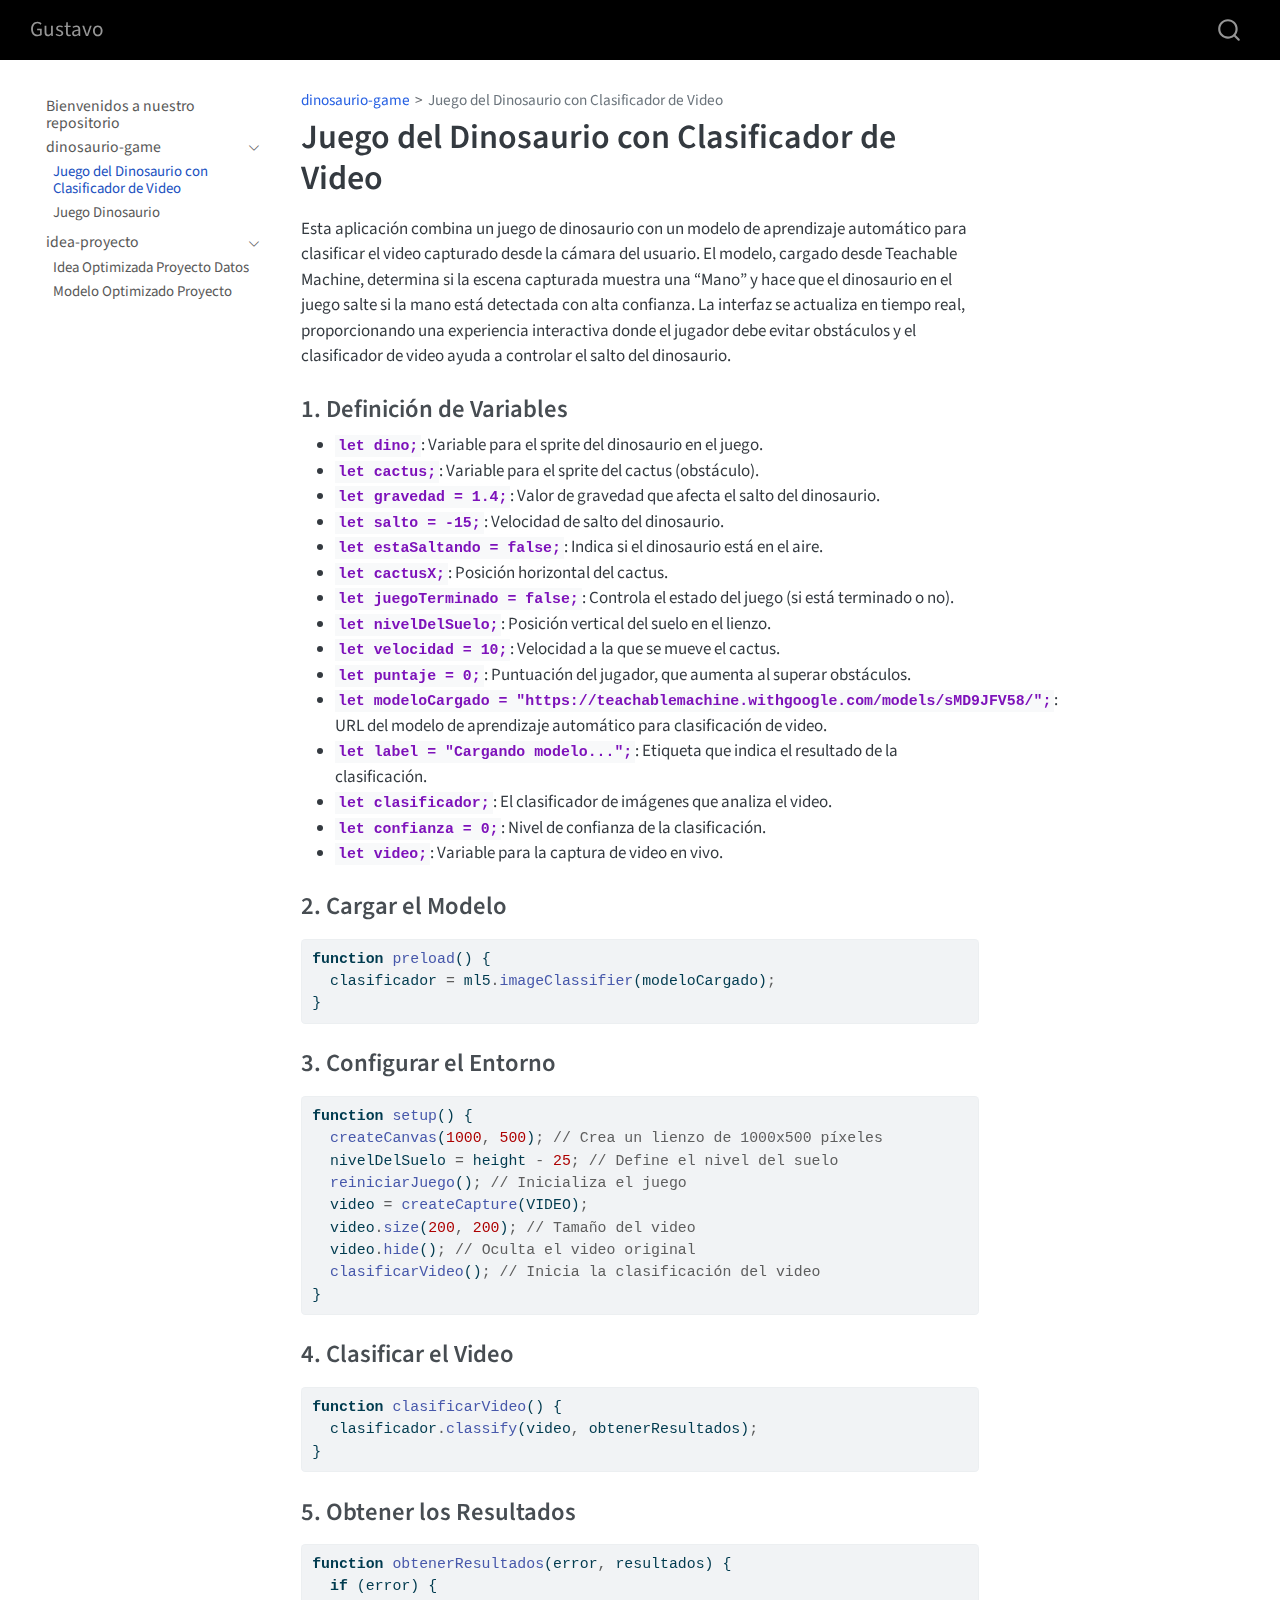
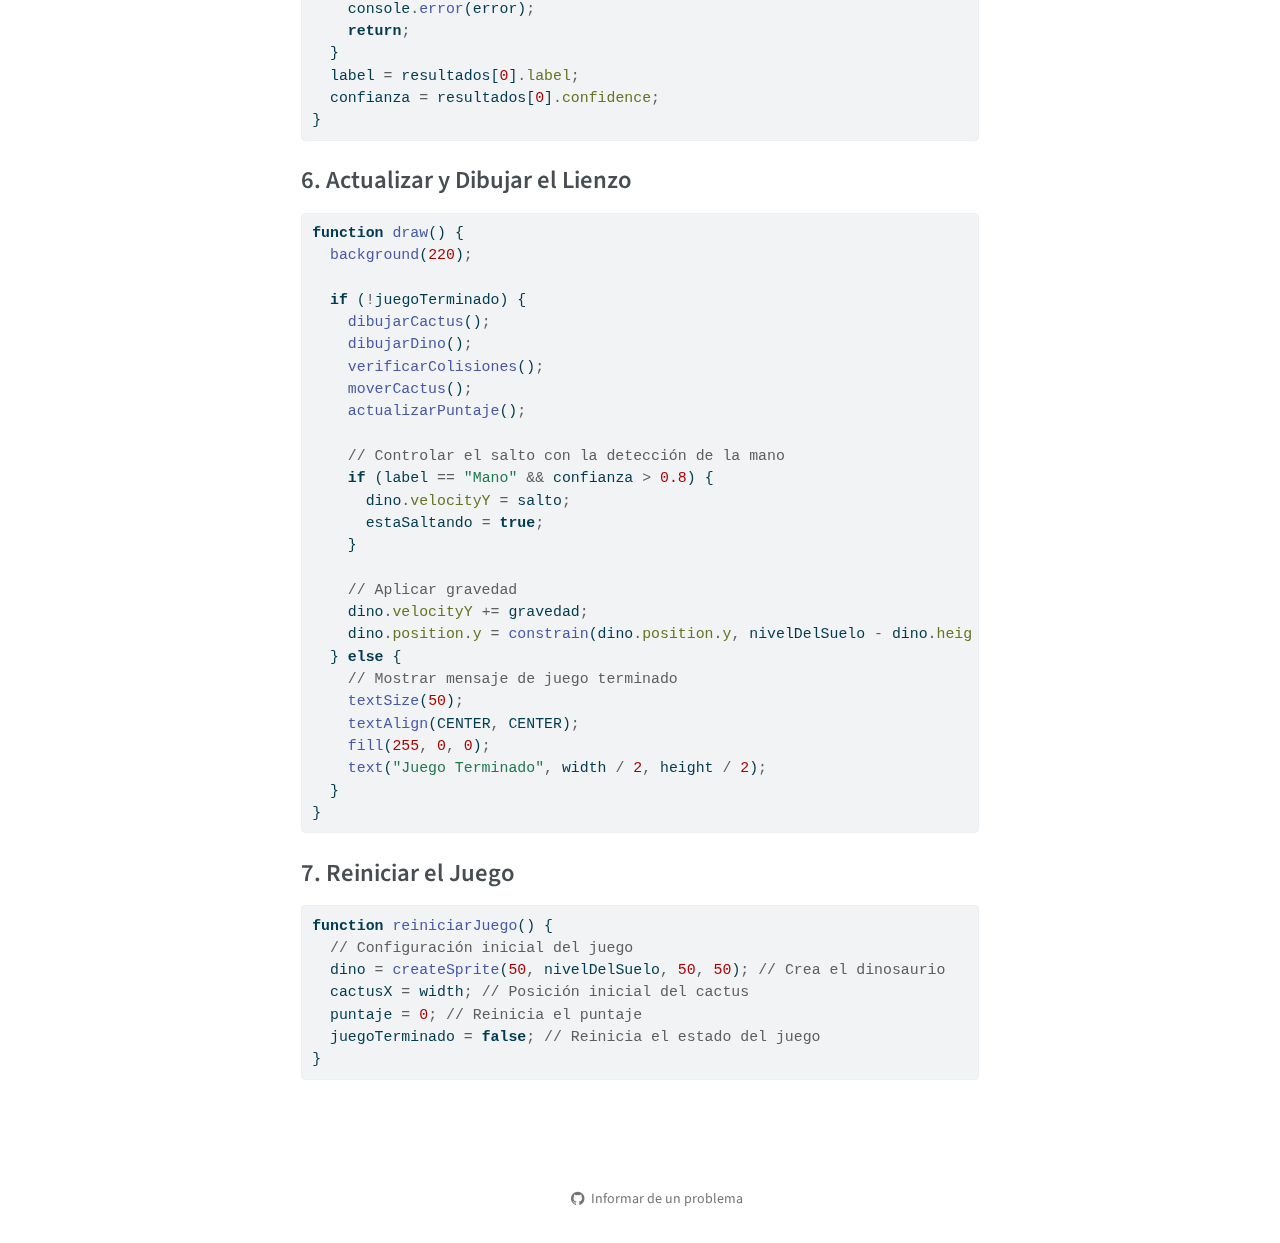
<file: dinosaurio-game/codigo-dinosario-game.html>
<!DOCTYPE html>
<html xmlns="http://www.w3.org/1999/xhtml" lang="es" xml:lang="es"><head>

<meta charset="utf-8">
<meta name="generator" content="quarto-1.5.57">

<meta name="viewport" content="width=device-width, initial-scale=1.0, user-scalable=yes">


<title>Juego del Dinosaurio con Clasificador de Video – Gustavo</title>
<style>
code{white-space: pre-wrap;}
span.smallcaps{font-variant: small-caps;}
div.columns{display: flex; gap: min(4vw, 1.5em);}
div.column{flex: auto; overflow-x: auto;}
div.hanging-indent{margin-left: 1.5em; text-indent: -1.5em;}
ul.task-list{list-style: none;}
ul.task-list li input[type="checkbox"] {
  width: 0.8em;
  margin: 0 0.8em 0.2em -1em; /* quarto-specific, see https://github.com/quarto-dev/quarto-cli/issues/4556 */ 
  vertical-align: middle;
}
/* CSS for syntax highlighting */
pre > code.sourceCode { white-space: pre; position: relative; }
pre > code.sourceCode > span { line-height: 1.25; }
pre > code.sourceCode > span:empty { height: 1.2em; }
.sourceCode { overflow: visible; }
code.sourceCode > span { color: inherit; text-decoration: inherit; }
div.sourceCode { margin: 1em 0; }
pre.sourceCode { margin: 0; }
@media screen {
div.sourceCode { overflow: auto; }
}
@media print {
pre > code.sourceCode { white-space: pre-wrap; }
pre > code.sourceCode > span { display: inline-block; text-indent: -5em; padding-left: 5em; }
}
pre.numberSource code
  { counter-reset: source-line 0; }
pre.numberSource code > span
  { position: relative; left: -4em; counter-increment: source-line; }
pre.numberSource code > span > a:first-child::before
  { content: counter(source-line);
    position: relative; left: -1em; text-align: right; vertical-align: baseline;
    border: none; display: inline-block;
    -webkit-touch-callout: none; -webkit-user-select: none;
    -khtml-user-select: none; -moz-user-select: none;
    -ms-user-select: none; user-select: none;
    padding: 0 4px; width: 4em;
  }
pre.numberSource { margin-left: 3em;  padding-left: 4px; }
div.sourceCode
  {   }
@media screen {
pre > code.sourceCode > span > a:first-child::before { text-decoration: underline; }
}
</style>


<script src="../site_libs/quarto-nav/quarto-nav.js"></script>
<script src="../site_libs/quarto-nav/headroom.min.js"></script>
<script src="../site_libs/clipboard/clipboard.min.js"></script>
<script src="../site_libs/quarto-search/autocomplete.umd.js"></script>
<script src="../site_libs/quarto-search/fuse.min.js"></script>
<script src="../site_libs/quarto-search/quarto-search.js"></script>
<meta name="quarto:offset" content="../">
<script src="../site_libs/quarto-html/quarto.js"></script>
<script src="../site_libs/quarto-html/popper.min.js"></script>
<script src="../site_libs/quarto-html/tippy.umd.min.js"></script>
<script src="../site_libs/quarto-html/anchor.min.js"></script>
<link href="../site_libs/quarto-html/tippy.css" rel="stylesheet">
<link href="../site_libs/quarto-html/quarto-syntax-highlighting.css" rel="stylesheet" id="quarto-text-highlighting-styles">
<script src="../site_libs/bootstrap/bootstrap.min.js"></script>
<link href="../site_libs/bootstrap/bootstrap-icons.css" rel="stylesheet">
<link href="../site_libs/bootstrap/bootstrap.min.css" rel="stylesheet" id="quarto-bootstrap" data-mode="light">
<script id="quarto-search-options" type="application/json">{
  "location": "navbar",
  "copy-button": false,
  "collapse-after": 3,
  "panel-placement": "end",
  "type": "overlay",
  "limit": 50,
  "keyboard-shortcut": [
    "f",
    "/",
    "s"
  ],
  "show-item-context": false,
  "language": {
    "search-no-results-text": "Sin resultados",
    "search-matching-documents-text": "documentos encontrados",
    "search-copy-link-title": "Copiar el enlace en la búsqueda",
    "search-hide-matches-text": "Ocultar resultados adicionales",
    "search-more-match-text": "resultado adicional en este documento",
    "search-more-matches-text": "resultados adicionales en este documento",
    "search-clear-button-title": "Borrar",
    "search-text-placeholder": "",
    "search-detached-cancel-button-title": "Cancelar",
    "search-submit-button-title": "Enviar",
    "search-label": "Buscar"
  }
}</script>


<link rel="stylesheet" href="../styles.css">
<link rel="stylesheet" href="clasificador.css">
<meta property="og:title" content="Juego del Dinosaurio con Clasificador de Video – Gustavo">
<meta property="og:description" content="Paginas">
<meta property="og:site_name" content="Gustavo">
<meta name="twitter:title" content="Juego del Dinosaurio con Clasificador de Video – Gustavo">
<meta name="twitter:description" content="Paginas">
<meta name="twitter:card" content="summary">
</head>

<body class="nav-sidebar floating nav-fixed">

<div id="quarto-search-results"></div>
  <header id="quarto-header" class="headroom fixed-top">
    <nav class="navbar navbar-expand-lg " data-bs-theme="dark">
      <div class="navbar-container container-fluid">
      <div class="navbar-brand-container mx-auto">
    <a class="navbar-brand" href="../index.html">
    <span class="navbar-title">Gustavo</span>
    </a>
  </div>
        <div class="quarto-navbar-tools tools-end">
</div>
          <div id="quarto-search" class="" title="Buscar"></div>
      </div> <!-- /container-fluid -->
    </nav>
  <nav class="quarto-secondary-nav">
    <div class="container-fluid d-flex">
      <button type="button" class="quarto-btn-toggle btn" data-bs-toggle="collapse" role="button" data-bs-target=".quarto-sidebar-collapse-item" aria-controls="quarto-sidebar" aria-expanded="false" aria-label="Alternar barra lateral" onclick="if (window.quartoToggleHeadroom) { window.quartoToggleHeadroom(); }">
        <i class="bi bi-layout-text-sidebar-reverse"></i>
      </button>
        <nav class="quarto-page-breadcrumbs" aria-label="breadcrumb"><ol class="breadcrumb"><li class="breadcrumb-item"><a href="../dinosaurio-game/codigo-dinosario-game.html">dinosaurio-game</a></li><li class="breadcrumb-item"><a href="../dinosaurio-game/codigo-dinosario-game.html">Juego del Dinosaurio con Clasificador de Video</a></li></ol></nav>
        <a class="flex-grow-1" role="navigation" data-bs-toggle="collapse" data-bs-target=".quarto-sidebar-collapse-item" aria-controls="quarto-sidebar" aria-expanded="false" aria-label="Alternar barra lateral" onclick="if (window.quartoToggleHeadroom) { window.quartoToggleHeadroom(); }">      
        </a>
    </div>
  </nav>
</header>
<!-- content -->
<div id="quarto-content" class="quarto-container page-columns page-rows-contents page-layout-article page-navbar">
<!-- sidebar -->
  <nav id="quarto-sidebar" class="sidebar collapse collapse-horizontal quarto-sidebar-collapse-item sidebar-navigation floating overflow-auto">
    <div class="sidebar-menu-container"> 
    <ul class="list-unstyled mt-1">
        <li class="sidebar-item">
  <div class="sidebar-item-container"> 
  <a href="../index.html" class="sidebar-item-text sidebar-link">
 <span class="menu-text">Bienvenidos a nuestro repositorio</span></a>
  </div>
</li>
        <li class="sidebar-item sidebar-item-section">
      <div class="sidebar-item-container"> 
            <a class="sidebar-item-text sidebar-link text-start" data-bs-toggle="collapse" data-bs-target="#quarto-sidebar-section-1" role="navigation" aria-expanded="true">
 <span class="menu-text">dinosaurio-game</span></a>
          <a class="sidebar-item-toggle text-start" data-bs-toggle="collapse" data-bs-target="#quarto-sidebar-section-1" role="navigation" aria-expanded="true" aria-label="Alternar sección">
            <i class="bi bi-chevron-right ms-2"></i>
          </a> 
      </div>
      <ul id="quarto-sidebar-section-1" class="collapse list-unstyled sidebar-section depth1 show">  
          <li class="sidebar-item">
  <div class="sidebar-item-container"> 
  <a href="../dinosaurio-game/codigo-dinosario-game.html" class="sidebar-item-text sidebar-link active">
 <span class="menu-text">Juego del Dinosaurio con Clasificador de Video</span></a>
  </div>
</li>
          <li class="sidebar-item">
  <div class="sidebar-item-container"> 
  <a href="../dinosaurio-game/dinosaurio-game.html" class="sidebar-item-text sidebar-link">
 <span class="menu-text">Juego Dinosaurio</span></a>
  </div>
</li>
      </ul>
  </li>
        <li class="sidebar-item sidebar-item-section">
      <div class="sidebar-item-container"> 
            <a class="sidebar-item-text sidebar-link text-start" data-bs-toggle="collapse" data-bs-target="#quarto-sidebar-section-2" role="navigation" aria-expanded="true">
 <span class="menu-text">idea-proyecto</span></a>
          <a class="sidebar-item-toggle text-start" data-bs-toggle="collapse" data-bs-target="#quarto-sidebar-section-2" role="navigation" aria-expanded="true" aria-label="Alternar sección">
            <i class="bi bi-chevron-right ms-2"></i>
          </a> 
      </div>
      <ul id="quarto-sidebar-section-2" class="collapse list-unstyled sidebar-section depth1 show">  
          <li class="sidebar-item">
  <div class="sidebar-item-container"> 
  <a href="../idea-proyecto/idea.html" class="sidebar-item-text sidebar-link">
 <span class="menu-text">Idea Optimizada Proyecto Datos</span></a>
  </div>
</li>
          <li class="sidebar-item">
  <div class="sidebar-item-container"> 
  <a href="../idea-proyecto/proyecto-v01.html" class="sidebar-item-text sidebar-link">
 <span class="menu-text">Modelo Optimizado Proyecto</span></a>
  </div>
</li>
      </ul>
  </li>
    </ul>
    </div>
</nav>
<div id="quarto-sidebar-glass" class="quarto-sidebar-collapse-item" data-bs-toggle="collapse" data-bs-target=".quarto-sidebar-collapse-item"></div>
<!-- margin-sidebar -->
    <div id="quarto-margin-sidebar" class="sidebar margin-sidebar zindex-bottom">
        
    </div>
<!-- main -->
<main class="content" id="quarto-document-content">

<header id="title-block-header" class="quarto-title-block default"><nav class="quarto-page-breadcrumbs quarto-title-breadcrumbs d-none d-lg-block" aria-label="breadcrumb"><ol class="breadcrumb"><li class="breadcrumb-item"><a href="../dinosaurio-game/codigo-dinosario-game.html">dinosaurio-game</a></li><li class="breadcrumb-item"><a href="../dinosaurio-game/codigo-dinosario-game.html">Juego del Dinosaurio con Clasificador de Video</a></li></ol></nav>
<div class="quarto-title">
<h1 class="title">Juego del Dinosaurio con Clasificador de Video</h1>
</div>



<div class="quarto-title-meta">

    
  
    
  </div>
  


</header>


<p>Esta aplicación combina un juego de dinosaurio con un modelo de aprendizaje automático para clasificar el video capturado desde la cámara del usuario. El modelo, cargado desde Teachable Machine, determina si la escena capturada muestra una “Mano” y hace que el dinosaurio en el juego salte si la mano está detectada con alta confianza. La interfaz se actualiza en tiempo real, proporcionando una experiencia interactiva donde el jugador debe evitar obstáculos y el clasificador de video ayuda a controlar el salto del dinosaurio.</p>
<section id="definición-de-variables" class="level3">
<h3 class="anchored" data-anchor-id="definición-de-variables">1. Definición de Variables</h3>
<ul>
<li><strong><code>let dino;</code></strong>: Variable para el sprite del dinosaurio en el juego.</li>
<li><strong><code>let cactus;</code></strong>: Variable para el sprite del cactus (obstáculo).</li>
<li><strong><code>let gravedad = 1.4;</code></strong>: Valor de gravedad que afecta el salto del dinosaurio.</li>
<li><strong><code>let salto = -15;</code></strong>: Velocidad de salto del dinosaurio.</li>
<li><strong><code>let estaSaltando = false;</code></strong>: Indica si el dinosaurio está en el aire.</li>
<li><strong><code>let cactusX;</code></strong>: Posición horizontal del cactus.</li>
<li><strong><code>let juegoTerminado = false;</code></strong>: Controla el estado del juego (si está terminado o no).</li>
<li><strong><code>let nivelDelSuelo;</code></strong>: Posición vertical del suelo en el lienzo.</li>
<li><strong><code>let velocidad = 10;</code></strong>: Velocidad a la que se mueve el cactus.</li>
<li><strong><code>let puntaje = 0;</code></strong>: Puntuación del jugador, que aumenta al superar obstáculos.</li>
<li><strong><code>let modeloCargado = "https://teachablemachine.withgoogle.com/models/sMD9JFV58/";</code></strong>: URL del modelo de aprendizaje automático para clasificación de video.</li>
<li><strong><code>let label = "Cargando modelo...";</code></strong>: Etiqueta que indica el resultado de la clasificación.</li>
<li><strong><code>let clasificador;</code></strong>: El clasificador de imágenes que analiza el video.</li>
<li><strong><code>let confianza = 0;</code></strong>: Nivel de confianza de la clasificación.</li>
<li><strong><code>let video;</code></strong>: Variable para la captura de video en vivo.</li>
</ul>
</section>
<section id="cargar-el-modelo" class="level3">
<h3 class="anchored" data-anchor-id="cargar-el-modelo">2. Cargar el Modelo</h3>
<div class="sourceCode" id="cb1"><pre class="sourceCode javascript code-with-copy"><code class="sourceCode javascript"><span id="cb1-1"><a href="#cb1-1" aria-hidden="true" tabindex="-1"></a><span class="kw">function</span> <span class="fu">preload</span>() {</span>
<span id="cb1-2"><a href="#cb1-2" aria-hidden="true" tabindex="-1"></a>  clasificador <span class="op">=</span> ml5<span class="op">.</span><span class="fu">imageClassifier</span>(modeloCargado)<span class="op">;</span></span>
<span id="cb1-3"><a href="#cb1-3" aria-hidden="true" tabindex="-1"></a>}</span></code><button title="Copiar al portapapeles" class="code-copy-button"><i class="bi"></i></button></pre></div>
</section>
<section id="configurar-el-entorno" class="level3">
<h3 class="anchored" data-anchor-id="configurar-el-entorno">3. Configurar el Entorno</h3>
<div class="sourceCode" id="cb2"><pre class="sourceCode javascript code-with-copy"><code class="sourceCode javascript"><span id="cb2-1"><a href="#cb2-1" aria-hidden="true" tabindex="-1"></a><span class="kw">function</span> <span class="fu">setup</span>() {</span>
<span id="cb2-2"><a href="#cb2-2" aria-hidden="true" tabindex="-1"></a>  <span class="fu">createCanvas</span>(<span class="dv">1000</span><span class="op">,</span> <span class="dv">500</span>)<span class="op">;</span> <span class="co">// Crea un lienzo de 1000x500 píxeles</span></span>
<span id="cb2-3"><a href="#cb2-3" aria-hidden="true" tabindex="-1"></a>  nivelDelSuelo <span class="op">=</span> height <span class="op">-</span> <span class="dv">25</span><span class="op">;</span> <span class="co">// Define el nivel del suelo</span></span>
<span id="cb2-4"><a href="#cb2-4" aria-hidden="true" tabindex="-1"></a>  <span class="fu">reiniciarJuego</span>()<span class="op">;</span> <span class="co">// Inicializa el juego</span></span>
<span id="cb2-5"><a href="#cb2-5" aria-hidden="true" tabindex="-1"></a>  video <span class="op">=</span> <span class="fu">createCapture</span>(VIDEO)<span class="op">;</span></span>
<span id="cb2-6"><a href="#cb2-6" aria-hidden="true" tabindex="-1"></a>  video<span class="op">.</span><span class="fu">size</span>(<span class="dv">200</span><span class="op">,</span> <span class="dv">200</span>)<span class="op">;</span> <span class="co">// Tamaño del video</span></span>
<span id="cb2-7"><a href="#cb2-7" aria-hidden="true" tabindex="-1"></a>  video<span class="op">.</span><span class="fu">hide</span>()<span class="op">;</span> <span class="co">// Oculta el video original</span></span>
<span id="cb2-8"><a href="#cb2-8" aria-hidden="true" tabindex="-1"></a>  <span class="fu">clasificarVideo</span>()<span class="op">;</span> <span class="co">// Inicia la clasificación del video</span></span>
<span id="cb2-9"><a href="#cb2-9" aria-hidden="true" tabindex="-1"></a>}</span></code><button title="Copiar al portapapeles" class="code-copy-button"><i class="bi"></i></button></pre></div>
</section>
<section id="clasificar-el-video" class="level3">
<h3 class="anchored" data-anchor-id="clasificar-el-video">4. Clasificar el Video</h3>
<div class="sourceCode" id="cb3"><pre class="sourceCode javascript code-with-copy"><code class="sourceCode javascript"><span id="cb3-1"><a href="#cb3-1" aria-hidden="true" tabindex="-1"></a><span class="kw">function</span> <span class="fu">clasificarVideo</span>() {</span>
<span id="cb3-2"><a href="#cb3-2" aria-hidden="true" tabindex="-1"></a>  clasificador<span class="op">.</span><span class="fu">classify</span>(video<span class="op">,</span> obtenerResultados)<span class="op">;</span></span>
<span id="cb3-3"><a href="#cb3-3" aria-hidden="true" tabindex="-1"></a>}</span></code><button title="Copiar al portapapeles" class="code-copy-button"><i class="bi"></i></button></pre></div>
</section>
<section id="obtener-los-resultados" class="level3">
<h3 class="anchored" data-anchor-id="obtener-los-resultados">5. Obtener los Resultados</h3>
<div class="sourceCode" id="cb4"><pre class="sourceCode javascript code-with-copy"><code class="sourceCode javascript"><span id="cb4-1"><a href="#cb4-1" aria-hidden="true" tabindex="-1"></a><span class="kw">function</span> <span class="fu">obtenerResultados</span>(error<span class="op">,</span> resultados) {</span>
<span id="cb4-2"><a href="#cb4-2" aria-hidden="true" tabindex="-1"></a>  <span class="cf">if</span> (error) {</span>
<span id="cb4-3"><a href="#cb4-3" aria-hidden="true" tabindex="-1"></a>    <span class="bu">console</span><span class="op">.</span><span class="fu">error</span>(error)<span class="op">;</span></span>
<span id="cb4-4"><a href="#cb4-4" aria-hidden="true" tabindex="-1"></a>    <span class="cf">return</span><span class="op">;</span></span>
<span id="cb4-5"><a href="#cb4-5" aria-hidden="true" tabindex="-1"></a>  }</span>
<span id="cb4-6"><a href="#cb4-6" aria-hidden="true" tabindex="-1"></a>  label <span class="op">=</span> resultados[<span class="dv">0</span>]<span class="op">.</span><span class="at">label</span><span class="op">;</span></span>
<span id="cb4-7"><a href="#cb4-7" aria-hidden="true" tabindex="-1"></a>  confianza <span class="op">=</span> resultados[<span class="dv">0</span>]<span class="op">.</span><span class="at">confidence</span><span class="op">;</span></span>
<span id="cb4-8"><a href="#cb4-8" aria-hidden="true" tabindex="-1"></a>}</span></code><button title="Copiar al portapapeles" class="code-copy-button"><i class="bi"></i></button></pre></div>
</section>
<section id="actualizar-y-dibujar-el-lienzo" class="level3">
<h3 class="anchored" data-anchor-id="actualizar-y-dibujar-el-lienzo">6. Actualizar y Dibujar el Lienzo</h3>
<div class="sourceCode" id="cb5"><pre class="sourceCode javascript code-with-copy"><code class="sourceCode javascript"><span id="cb5-1"><a href="#cb5-1" aria-hidden="true" tabindex="-1"></a><span class="kw">function</span> <span class="fu">draw</span>() {</span>
<span id="cb5-2"><a href="#cb5-2" aria-hidden="true" tabindex="-1"></a>  <span class="fu">background</span>(<span class="dv">220</span>)<span class="op">;</span></span>
<span id="cb5-3"><a href="#cb5-3" aria-hidden="true" tabindex="-1"></a></span>
<span id="cb5-4"><a href="#cb5-4" aria-hidden="true" tabindex="-1"></a>  <span class="cf">if</span> (<span class="op">!</span>juegoTerminado) {</span>
<span id="cb5-5"><a href="#cb5-5" aria-hidden="true" tabindex="-1"></a>    <span class="fu">dibujarCactus</span>()<span class="op">;</span></span>
<span id="cb5-6"><a href="#cb5-6" aria-hidden="true" tabindex="-1"></a>    <span class="fu">dibujarDino</span>()<span class="op">;</span></span>
<span id="cb5-7"><a href="#cb5-7" aria-hidden="true" tabindex="-1"></a>    <span class="fu">verificarColisiones</span>()<span class="op">;</span></span>
<span id="cb5-8"><a href="#cb5-8" aria-hidden="true" tabindex="-1"></a>    <span class="fu">moverCactus</span>()<span class="op">;</span></span>
<span id="cb5-9"><a href="#cb5-9" aria-hidden="true" tabindex="-1"></a>    <span class="fu">actualizarPuntaje</span>()<span class="op">;</span></span>
<span id="cb5-10"><a href="#cb5-10" aria-hidden="true" tabindex="-1"></a></span>
<span id="cb5-11"><a href="#cb5-11" aria-hidden="true" tabindex="-1"></a>    <span class="co">// Controlar el salto con la detección de la mano</span></span>
<span id="cb5-12"><a href="#cb5-12" aria-hidden="true" tabindex="-1"></a>    <span class="cf">if</span> (label <span class="op">==</span> <span class="st">"Mano"</span> <span class="op">&amp;&amp;</span> confianza <span class="op">&gt;</span> <span class="fl">0.8</span>) {</span>
<span id="cb5-13"><a href="#cb5-13" aria-hidden="true" tabindex="-1"></a>      dino<span class="op">.</span><span class="at">velocityY</span> <span class="op">=</span> salto<span class="op">;</span></span>
<span id="cb5-14"><a href="#cb5-14" aria-hidden="true" tabindex="-1"></a>      estaSaltando <span class="op">=</span> <span class="kw">true</span><span class="op">;</span></span>
<span id="cb5-15"><a href="#cb5-15" aria-hidden="true" tabindex="-1"></a>    }</span>
<span id="cb5-16"><a href="#cb5-16" aria-hidden="true" tabindex="-1"></a></span>
<span id="cb5-17"><a href="#cb5-17" aria-hidden="true" tabindex="-1"></a>    <span class="co">// Aplicar gravedad</span></span>
<span id="cb5-18"><a href="#cb5-18" aria-hidden="true" tabindex="-1"></a>    dino<span class="op">.</span><span class="at">velocityY</span> <span class="op">+=</span> gravedad<span class="op">;</span></span>
<span id="cb5-19"><a href="#cb5-19" aria-hidden="true" tabindex="-1"></a>    dino<span class="op">.</span><span class="at">position</span><span class="op">.</span><span class="at">y</span> <span class="op">=</span> <span class="fu">constrain</span>(dino<span class="op">.</span><span class="at">position</span><span class="op">.</span><span class="at">y</span><span class="op">,</span> nivelDelSuelo <span class="op">-</span> dino<span class="op">.</span><span class="at">height</span><span class="op">,</span> nivelDelSuelo)<span class="op">;</span></span>
<span id="cb5-20"><a href="#cb5-20" aria-hidden="true" tabindex="-1"></a>  } <span class="cf">else</span> {</span>
<span id="cb5-21"><a href="#cb5-21" aria-hidden="true" tabindex="-1"></a>    <span class="co">// Mostrar mensaje de juego terminado</span></span>
<span id="cb5-22"><a href="#cb5-22" aria-hidden="true" tabindex="-1"></a>    <span class="fu">textSize</span>(<span class="dv">50</span>)<span class="op">;</span></span>
<span id="cb5-23"><a href="#cb5-23" aria-hidden="true" tabindex="-1"></a>    <span class="fu">textAlign</span>(CENTER<span class="op">,</span> CENTER)<span class="op">;</span></span>
<span id="cb5-24"><a href="#cb5-24" aria-hidden="true" tabindex="-1"></a>    <span class="fu">fill</span>(<span class="dv">255</span><span class="op">,</span> <span class="dv">0</span><span class="op">,</span> <span class="dv">0</span>)<span class="op">;</span></span>
<span id="cb5-25"><a href="#cb5-25" aria-hidden="true" tabindex="-1"></a>    <span class="fu">text</span>(<span class="st">"Juego Terminado"</span><span class="op">,</span> width <span class="op">/</span> <span class="dv">2</span><span class="op">,</span> height <span class="op">/</span> <span class="dv">2</span>)<span class="op">;</span></span>
<span id="cb5-26"><a href="#cb5-26" aria-hidden="true" tabindex="-1"></a>  }</span>
<span id="cb5-27"><a href="#cb5-27" aria-hidden="true" tabindex="-1"></a>}</span></code><button title="Copiar al portapapeles" class="code-copy-button"><i class="bi"></i></button></pre></div>
</section>
<section id="reiniciar-el-juego" class="level3">
<h3 class="anchored" data-anchor-id="reiniciar-el-juego">7. Reiniciar el Juego</h3>
<div class="sourceCode" id="cb6"><pre class="sourceCode javascript code-with-copy"><code class="sourceCode javascript"><span id="cb6-1"><a href="#cb6-1" aria-hidden="true" tabindex="-1"></a><span class="kw">function</span> <span class="fu">reiniciarJuego</span>() {</span>
<span id="cb6-2"><a href="#cb6-2" aria-hidden="true" tabindex="-1"></a>  <span class="co">// Configuración inicial del juego</span></span>
<span id="cb6-3"><a href="#cb6-3" aria-hidden="true" tabindex="-1"></a>  dino <span class="op">=</span> <span class="fu">createSprite</span>(<span class="dv">50</span><span class="op">,</span> nivelDelSuelo<span class="op">,</span> <span class="dv">50</span><span class="op">,</span> <span class="dv">50</span>)<span class="op">;</span> <span class="co">// Crea el dinosaurio</span></span>
<span id="cb6-4"><a href="#cb6-4" aria-hidden="true" tabindex="-1"></a>  cactusX <span class="op">=</span> width<span class="op">;</span> <span class="co">// Posición inicial del cactus</span></span>
<span id="cb6-5"><a href="#cb6-5" aria-hidden="true" tabindex="-1"></a>  puntaje <span class="op">=</span> <span class="dv">0</span><span class="op">;</span> <span class="co">// Reinicia el puntaje</span></span>
<span id="cb6-6"><a href="#cb6-6" aria-hidden="true" tabindex="-1"></a>  juegoTerminado <span class="op">=</span> <span class="kw">false</span><span class="op">;</span> <span class="co">// Reinicia el estado del juego</span></span>
<span id="cb6-7"><a href="#cb6-7" aria-hidden="true" tabindex="-1"></a>}</span></code><button title="Copiar al portapapeles" class="code-copy-button"><i class="bi"></i></button></pre></div>


</section>

</main> <!-- /main -->
<script id="quarto-html-after-body" type="application/javascript">
window.document.addEventListener("DOMContentLoaded", function (event) {
  const toggleBodyColorMode = (bsSheetEl) => {
    const mode = bsSheetEl.getAttribute("data-mode");
    const bodyEl = window.document.querySelector("body");
    if (mode === "dark") {
      bodyEl.classList.add("quarto-dark");
      bodyEl.classList.remove("quarto-light");
    } else {
      bodyEl.classList.add("quarto-light");
      bodyEl.classList.remove("quarto-dark");
    }
  }
  const toggleBodyColorPrimary = () => {
    const bsSheetEl = window.document.querySelector("link#quarto-bootstrap");
    if (bsSheetEl) {
      toggleBodyColorMode(bsSheetEl);
    }
  }
  toggleBodyColorPrimary();  
  const icon = "";
  const anchorJS = new window.AnchorJS();
  anchorJS.options = {
    placement: 'right',
    icon: icon
  };
  anchorJS.add('.anchored');
  const isCodeAnnotation = (el) => {
    for (const clz of el.classList) {
      if (clz.startsWith('code-annotation-')) {                     
        return true;
      }
    }
    return false;
  }
  const onCopySuccess = function(e) {
    // button target
    const button = e.trigger;
    // don't keep focus
    button.blur();
    // flash "checked"
    button.classList.add('code-copy-button-checked');
    var currentTitle = button.getAttribute("title");
    button.setAttribute("title", "Copiado");
    let tooltip;
    if (window.bootstrap) {
      button.setAttribute("data-bs-toggle", "tooltip");
      button.setAttribute("data-bs-placement", "left");
      button.setAttribute("data-bs-title", "Copiado");
      tooltip = new bootstrap.Tooltip(button, 
        { trigger: "manual", 
          customClass: "code-copy-button-tooltip",
          offset: [0, -8]});
      tooltip.show();    
    }
    setTimeout(function() {
      if (tooltip) {
        tooltip.hide();
        button.removeAttribute("data-bs-title");
        button.removeAttribute("data-bs-toggle");
        button.removeAttribute("data-bs-placement");
      }
      button.setAttribute("title", currentTitle);
      button.classList.remove('code-copy-button-checked');
    }, 1000);
    // clear code selection
    e.clearSelection();
  }
  const getTextToCopy = function(trigger) {
      const codeEl = trigger.previousElementSibling.cloneNode(true);
      for (const childEl of codeEl.children) {
        if (isCodeAnnotation(childEl)) {
          childEl.remove();
        }
      }
      return codeEl.innerText;
  }
  const clipboard = new window.ClipboardJS('.code-copy-button:not([data-in-quarto-modal])', {
    text: getTextToCopy
  });
  clipboard.on('success', onCopySuccess);
  if (window.document.getElementById('quarto-embedded-source-code-modal')) {
    // For code content inside modals, clipBoardJS needs to be initialized with a container option
    // TODO: Check when it could be a function (https://github.com/zenorocha/clipboard.js/issues/860)
    const clipboardModal = new window.ClipboardJS('.code-copy-button[data-in-quarto-modal]', {
      text: getTextToCopy,
      container: window.document.getElementById('quarto-embedded-source-code-modal')
    });
    clipboardModal.on('success', onCopySuccess);
  }
    var localhostRegex = new RegExp(/^(?:http|https):\/\/localhost\:?[0-9]*\//);
    var mailtoRegex = new RegExp(/^mailto:/);
      var filterRegex = new RegExp("https:\/\/g\.diaz14\.github\.io\/Gustavo");
    var isInternal = (href) => {
        return filterRegex.test(href) || localhostRegex.test(href) || mailtoRegex.test(href);
    }
    // Inspect non-navigation links and adorn them if external
 	var links = window.document.querySelectorAll('a[href]:not(.nav-link):not(.navbar-brand):not(.toc-action):not(.sidebar-link):not(.sidebar-item-toggle):not(.pagination-link):not(.no-external):not([aria-hidden]):not(.dropdown-item):not(.quarto-navigation-tool):not(.about-link)');
    for (var i=0; i<links.length; i++) {
      const link = links[i];
      if (!isInternal(link.href)) {
        // undo the damage that might have been done by quarto-nav.js in the case of
        // links that we want to consider external
        if (link.dataset.originalHref !== undefined) {
          link.href = link.dataset.originalHref;
        }
      }
    }
  function tippyHover(el, contentFn, onTriggerFn, onUntriggerFn) {
    const config = {
      allowHTML: true,
      maxWidth: 500,
      delay: 100,
      arrow: false,
      appendTo: function(el) {
          return el.parentElement;
      },
      interactive: true,
      interactiveBorder: 10,
      theme: 'quarto',
      placement: 'bottom-start',
    };
    if (contentFn) {
      config.content = contentFn;
    }
    if (onTriggerFn) {
      config.onTrigger = onTriggerFn;
    }
    if (onUntriggerFn) {
      config.onUntrigger = onUntriggerFn;
    }
    window.tippy(el, config); 
  }
  const noterefs = window.document.querySelectorAll('a[role="doc-noteref"]');
  for (var i=0; i<noterefs.length; i++) {
    const ref = noterefs[i];
    tippyHover(ref, function() {
      // use id or data attribute instead here
      let href = ref.getAttribute('data-footnote-href') || ref.getAttribute('href');
      try { href = new URL(href).hash; } catch {}
      const id = href.replace(/^#\/?/, "");
      const note = window.document.getElementById(id);
      if (note) {
        return note.innerHTML;
      } else {
        return "";
      }
    });
  }
  const xrefs = window.document.querySelectorAll('a.quarto-xref');
  const processXRef = (id, note) => {
    // Strip column container classes
    const stripColumnClz = (el) => {
      el.classList.remove("page-full", "page-columns");
      if (el.children) {
        for (const child of el.children) {
          stripColumnClz(child);
        }
      }
    }
    stripColumnClz(note)
    if (id === null || id.startsWith('sec-')) {
      // Special case sections, only their first couple elements
      const container = document.createElement("div");
      if (note.children && note.children.length > 2) {
        container.appendChild(note.children[0].cloneNode(true));
        for (let i = 1; i < note.children.length; i++) {
          const child = note.children[i];
          if (child.tagName === "P" && child.innerText === "") {
            continue;
          } else {
            container.appendChild(child.cloneNode(true));
            break;
          }
        }
        if (window.Quarto?.typesetMath) {
          window.Quarto.typesetMath(container);
        }
        return container.innerHTML
      } else {
        if (window.Quarto?.typesetMath) {
          window.Quarto.typesetMath(note);
        }
        return note.innerHTML;
      }
    } else {
      // Remove any anchor links if they are present
      const anchorLink = note.querySelector('a.anchorjs-link');
      if (anchorLink) {
        anchorLink.remove();
      }
      if (window.Quarto?.typesetMath) {
        window.Quarto.typesetMath(note);
      }
      // TODO in 1.5, we should make sure this works without a callout special case
      if (note.classList.contains("callout")) {
        return note.outerHTML;
      } else {
        return note.innerHTML;
      }
    }
  }
  for (var i=0; i<xrefs.length; i++) {
    const xref = xrefs[i];
    tippyHover(xref, undefined, function(instance) {
      instance.disable();
      let url = xref.getAttribute('href');
      let hash = undefined; 
      if (url.startsWith('#')) {
        hash = url;
      } else {
        try { hash = new URL(url).hash; } catch {}
      }
      if (hash) {
        const id = hash.replace(/^#\/?/, "");
        const note = window.document.getElementById(id);
        if (note !== null) {
          try {
            const html = processXRef(id, note.cloneNode(true));
            instance.setContent(html);
          } finally {
            instance.enable();
            instance.show();
          }
        } else {
          // See if we can fetch this
          fetch(url.split('#')[0])
          .then(res => res.text())
          .then(html => {
            const parser = new DOMParser();
            const htmlDoc = parser.parseFromString(html, "text/html");
            const note = htmlDoc.getElementById(id);
            if (note !== null) {
              const html = processXRef(id, note);
              instance.setContent(html);
            } 
          }).finally(() => {
            instance.enable();
            instance.show();
          });
        }
      } else {
        // See if we can fetch a full url (with no hash to target)
        // This is a special case and we should probably do some content thinning / targeting
        fetch(url)
        .then(res => res.text())
        .then(html => {
          const parser = new DOMParser();
          const htmlDoc = parser.parseFromString(html, "text/html");
          const note = htmlDoc.querySelector('main.content');
          if (note !== null) {
            // This should only happen for chapter cross references
            // (since there is no id in the URL)
            // remove the first header
            if (note.children.length > 0 && note.children[0].tagName === "HEADER") {
              note.children[0].remove();
            }
            const html = processXRef(null, note);
            instance.setContent(html);
          } 
        }).finally(() => {
          instance.enable();
          instance.show();
        });
      }
    }, function(instance) {
    });
  }
      let selectedAnnoteEl;
      const selectorForAnnotation = ( cell, annotation) => {
        let cellAttr = 'data-code-cell="' + cell + '"';
        let lineAttr = 'data-code-annotation="' +  annotation + '"';
        const selector = 'span[' + cellAttr + '][' + lineAttr + ']';
        return selector;
      }
      const selectCodeLines = (annoteEl) => {
        const doc = window.document;
        const targetCell = annoteEl.getAttribute("data-target-cell");
        const targetAnnotation = annoteEl.getAttribute("data-target-annotation");
        const annoteSpan = window.document.querySelector(selectorForAnnotation(targetCell, targetAnnotation));
        const lines = annoteSpan.getAttribute("data-code-lines").split(",");
        const lineIds = lines.map((line) => {
          return targetCell + "-" + line;
        })
        let top = null;
        let height = null;
        let parent = null;
        if (lineIds.length > 0) {
            //compute the position of the single el (top and bottom and make a div)
            const el = window.document.getElementById(lineIds[0]);
            top = el.offsetTop;
            height = el.offsetHeight;
            parent = el.parentElement.parentElement;
          if (lineIds.length > 1) {
            const lastEl = window.document.getElementById(lineIds[lineIds.length - 1]);
            const bottom = lastEl.offsetTop + lastEl.offsetHeight;
            height = bottom - top;
          }
          if (top !== null && height !== null && parent !== null) {
            // cook up a div (if necessary) and position it 
            let div = window.document.getElementById("code-annotation-line-highlight");
            if (div === null) {
              div = window.document.createElement("div");
              div.setAttribute("id", "code-annotation-line-highlight");
              div.style.position = 'absolute';
              parent.appendChild(div);
            }
            div.style.top = top - 2 + "px";
            div.style.height = height + 4 + "px";
            div.style.left = 0;
            let gutterDiv = window.document.getElementById("code-annotation-line-highlight-gutter");
            if (gutterDiv === null) {
              gutterDiv = window.document.createElement("div");
              gutterDiv.setAttribute("id", "code-annotation-line-highlight-gutter");
              gutterDiv.style.position = 'absolute';
              const codeCell = window.document.getElementById(targetCell);
              const gutter = codeCell.querySelector('.code-annotation-gutter');
              gutter.appendChild(gutterDiv);
            }
            gutterDiv.style.top = top - 2 + "px";
            gutterDiv.style.height = height + 4 + "px";
          }
          selectedAnnoteEl = annoteEl;
        }
      };
      const unselectCodeLines = () => {
        const elementsIds = ["code-annotation-line-highlight", "code-annotation-line-highlight-gutter"];
        elementsIds.forEach((elId) => {
          const div = window.document.getElementById(elId);
          if (div) {
            div.remove();
          }
        });
        selectedAnnoteEl = undefined;
      };
        // Handle positioning of the toggle
    window.addEventListener(
      "resize",
      throttle(() => {
        elRect = undefined;
        if (selectedAnnoteEl) {
          selectCodeLines(selectedAnnoteEl);
        }
      }, 10)
    );
    function throttle(fn, ms) {
    let throttle = false;
    let timer;
      return (...args) => {
        if(!throttle) { // first call gets through
            fn.apply(this, args);
            throttle = true;
        } else { // all the others get throttled
            if(timer) clearTimeout(timer); // cancel #2
            timer = setTimeout(() => {
              fn.apply(this, args);
              timer = throttle = false;
            }, ms);
        }
      };
    }
      // Attach click handler to the DT
      const annoteDls = window.document.querySelectorAll('dt[data-target-cell]');
      for (const annoteDlNode of annoteDls) {
        annoteDlNode.addEventListener('click', (event) => {
          const clickedEl = event.target;
          if (clickedEl !== selectedAnnoteEl) {
            unselectCodeLines();
            const activeEl = window.document.querySelector('dt[data-target-cell].code-annotation-active');
            if (activeEl) {
              activeEl.classList.remove('code-annotation-active');
            }
            selectCodeLines(clickedEl);
            clickedEl.classList.add('code-annotation-active');
          } else {
            // Unselect the line
            unselectCodeLines();
            clickedEl.classList.remove('code-annotation-active');
          }
        });
      }
  const findCites = (el) => {
    const parentEl = el.parentElement;
    if (parentEl) {
      const cites = parentEl.dataset.cites;
      if (cites) {
        return {
          el,
          cites: cites.split(' ')
        };
      } else {
        return findCites(el.parentElement)
      }
    } else {
      return undefined;
    }
  };
  var bibliorefs = window.document.querySelectorAll('a[role="doc-biblioref"]');
  for (var i=0; i<bibliorefs.length; i++) {
    const ref = bibliorefs[i];
    const citeInfo = findCites(ref);
    if (citeInfo) {
      tippyHover(citeInfo.el, function() {
        var popup = window.document.createElement('div');
        citeInfo.cites.forEach(function(cite) {
          var citeDiv = window.document.createElement('div');
          citeDiv.classList.add('hanging-indent');
          citeDiv.classList.add('csl-entry');
          var biblioDiv = window.document.getElementById('ref-' + cite);
          if (biblioDiv) {
            citeDiv.innerHTML = biblioDiv.innerHTML;
          }
          popup.appendChild(citeDiv);
        });
        return popup.innerHTML;
      });
    }
  }
});
</script>
</div> <!-- /content -->




<footer class="footer"><div class="nav-footer"><div class="nav-footer-center"><div class="toc-actions"><ul><li><a href="https://github.com/g.diaz14/Gustavo/issues/new" class="toc-action"><i class="bi bi-github"></i>Informar de un problema</a></li></ul></div></div></div></footer></body></html>
</file>
<file: site_libs/quarto-html/tippy.css>
.tippy-box[data-animation=fade][data-state=hidden]{opacity:0}[data-tippy-root]{max-width:calc(100vw - 10px)}.tippy-box{position:relative;background-color:#333;color:#fff;border-radius:4px;font-size:14px;line-height:1.4;white-space:normal;outline:0;transition-property:transform,visibility,opacity}.tippy-box[data-placement^=top]>.tippy-arrow{bottom:0}.tippy-box[data-placement^=top]>.tippy-arrow:before{bottom:-7px;left:0;border-width:8px 8px 0;border-top-color:initial;transform-origin:center top}.tippy-box[data-placement^=bottom]>.tippy-arrow{top:0}.tippy-box[data-placement^=bottom]>.tippy-arrow:before{top:-7px;left:0;border-width:0 8px 8px;border-bottom-color:initial;transform-origin:center bottom}.tippy-box[data-placement^=left]>.tippy-arrow{right:0}.tippy-box[data-placement^=left]>.tippy-arrow:before{border-width:8px 0 8px 8px;border-left-color:initial;right:-7px;transform-origin:center left}.tippy-box[data-placement^=right]>.tippy-arrow{left:0}.tippy-box[data-placement^=right]>.tippy-arrow:before{left:-7px;border-width:8px 8px 8px 0;border-right-color:initial;transform-origin:center right}.tippy-box[data-inertia][data-state=visible]{transition-timing-function:cubic-bezier(.54,1.5,.38,1.11)}.tippy-arrow{width:16px;height:16px;color:#333}.tippy-arrow:before{content:"";position:absolute;border-color:transparent;border-style:solid}.tippy-content{position:relative;padding:5px 9px;z-index:1}
</file>
<file: site_libs/quarto-html/quarto-syntax-highlighting.css>
/* quarto syntax highlight colors */
:root {
  --quarto-hl-ot-color: #003B4F;
  --quarto-hl-at-color: #657422;
  --quarto-hl-ss-color: #20794D;
  --quarto-hl-an-color: #5E5E5E;
  --quarto-hl-fu-color: #4758AB;
  --quarto-hl-st-color: #20794D;
  --quarto-hl-cf-color: #003B4F;
  --quarto-hl-op-color: #5E5E5E;
  --quarto-hl-er-color: #AD0000;
  --quarto-hl-bn-color: #AD0000;
  --quarto-hl-al-color: #AD0000;
  --quarto-hl-va-color: #111111;
  --quarto-hl-bu-color: inherit;
  --quarto-hl-ex-color: inherit;
  --quarto-hl-pp-color: #AD0000;
  --quarto-hl-in-color: #5E5E5E;
  --quarto-hl-vs-color: #20794D;
  --quarto-hl-wa-color: #5E5E5E;
  --quarto-hl-do-color: #5E5E5E;
  --quarto-hl-im-color: #00769E;
  --quarto-hl-ch-color: #20794D;
  --quarto-hl-dt-color: #AD0000;
  --quarto-hl-fl-color: #AD0000;
  --quarto-hl-co-color: #5E5E5E;
  --quarto-hl-cv-color: #5E5E5E;
  --quarto-hl-cn-color: #8f5902;
  --quarto-hl-sc-color: #5E5E5E;
  --quarto-hl-dv-color: #AD0000;
  --quarto-hl-kw-color: #003B4F;
}

/* other quarto variables */
:root {
  --quarto-font-monospace: SFMono-Regular, Menlo, Monaco, Consolas, "Liberation Mono", "Courier New", monospace;
}

pre > code.sourceCode > span {
  color: #003B4F;
}

code span {
  color: #003B4F;
}

code.sourceCode > span {
  color: #003B4F;
}

div.sourceCode,
div.sourceCode pre.sourceCode {
  color: #003B4F;
}

code span.ot {
  color: #003B4F;
  font-style: inherit;
}

code span.at {
  color: #657422;
  font-style: inherit;
}

code span.ss {
  color: #20794D;
  font-style: inherit;
}

code span.an {
  color: #5E5E5E;
  font-style: inherit;
}

code span.fu {
  color: #4758AB;
  font-style: inherit;
}

code span.st {
  color: #20794D;
  font-style: inherit;
}

code span.cf {
  color: #003B4F;
  font-weight: bold;
  font-style: inherit;
}

code span.op {
  color: #5E5E5E;
  font-style: inherit;
}

code span.er {
  color: #AD0000;
  font-style: inherit;
}

code span.bn {
  color: #AD0000;
  font-style: inherit;
}

code span.al {
  color: #AD0000;
  font-style: inherit;
}

code span.va {
  color: #111111;
  font-style: inherit;
}

code span.bu {
  font-style: inherit;
}

code span.ex {
  font-style: inherit;
}

code span.pp {
  color: #AD0000;
  font-style: inherit;
}

code span.in {
  color: #5E5E5E;
  font-style: inherit;
}

code span.vs {
  color: #20794D;
  font-style: inherit;
}

code span.wa {
  color: #5E5E5E;
  font-style: italic;
}

code span.do {
  color: #5E5E5E;
  font-style: italic;
}

code span.im {
  color: #00769E;
  font-style: inherit;
}

code span.ch {
  color: #20794D;
  font-style: inherit;
}

code span.dt {
  color: #AD0000;
  font-style: inherit;
}

code span.fl {
  color: #AD0000;
  font-style: inherit;
}

code span.co {
  color: #5E5E5E;
  font-style: inherit;
}

code span.cv {
  color: #5E5E5E;
  font-style: italic;
}

code span.cn {
  color: #8f5902;
  font-style: inherit;
}

code span.sc {
  color: #5E5E5E;
  font-style: inherit;
}

code span.dv {
  color: #AD0000;
  font-style: inherit;
}

code span.kw {
  color: #003B4F;
  font-weight: bold;
  font-style: inherit;
}

.prevent-inlining {
  content: "</";
}

/*# sourceMappingURL=debc5d5d77c3f9108843748ff7464032.css.map */
</file>
<file: styles.css>
.cell {
  margin-bottom: 1rem;
}

.cell > .sourceCode {
  margin-bottom: 0;
}

.cell-output > pre {
  margin-bottom: 0;
}

.cell-output > pre, .cell-output > .sourceCode > pre, .cell-output-stdout > pre {
  margin-left: 0.8rem;
  margin-top: 0;
  background: none;
  border-left: 2px solid lightsalmon;
  border-top-left-radius: 0;
  border-top-right-radius: 0;
}

.cell-output > .sourceCode {
  border: none;
}

.cell-output > .sourceCode {
  background: none;
  margin-top: 0;
}

div.description {
  padding-left: 2px;
  padding-top: 5px;
  font-style: italic;
  font-size: 135%;
  opacity: 70%;
}
</file>
<file: dinosaurio-game/clasificador.css>
html, body {
  margin: 0;
  padding: 0;
}

canvas {
  display: block;
}

pre.sourceCode code {
  height: 500;
  overflow: auto;
  scrollbar-width: none;
}
</file>
